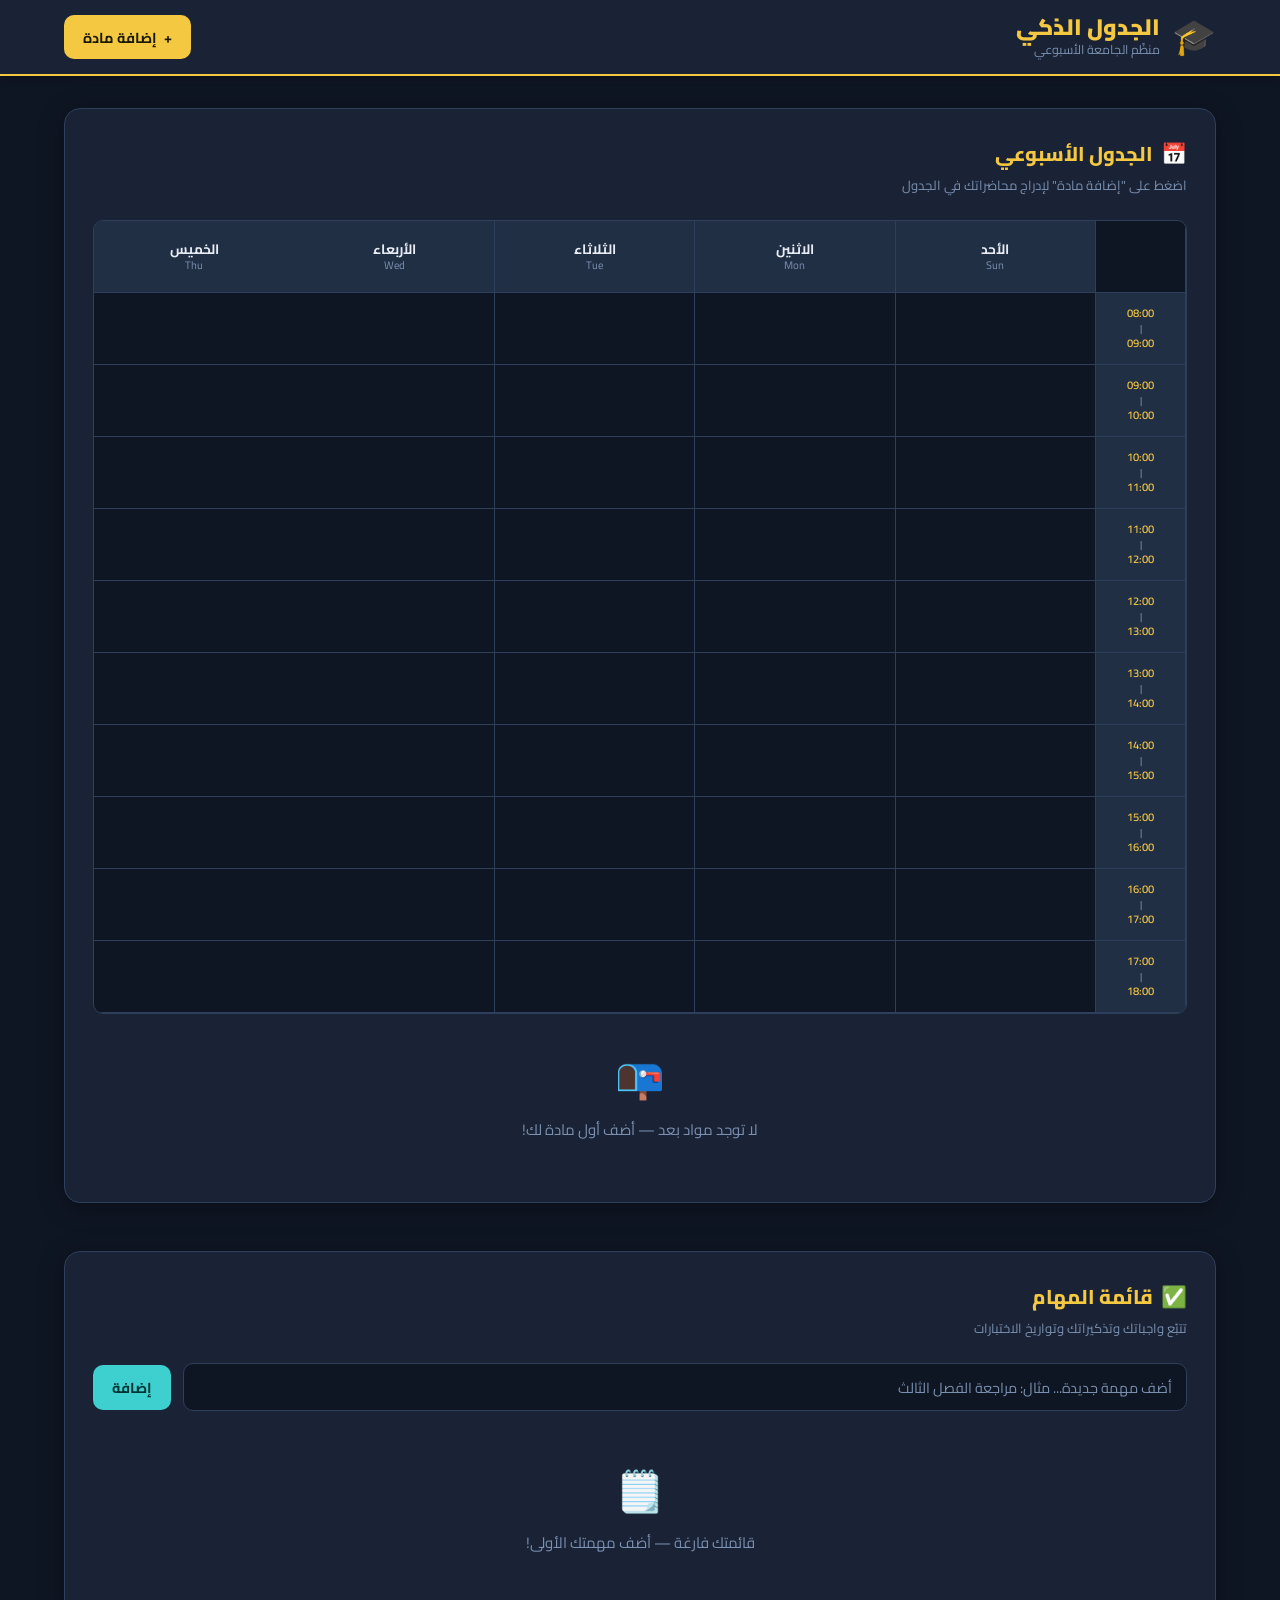
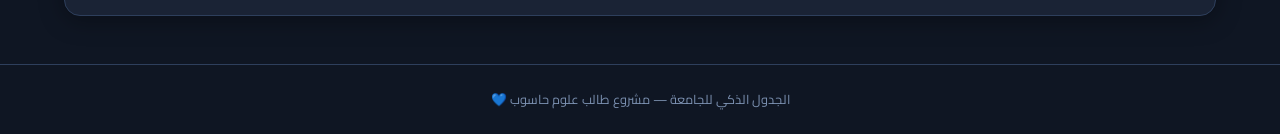
<file: index.html>
<!DOCTYPE html>
<html lang="ar" dir="rtl">
<head>
  <meta charset="UTF-8" />
  <meta name="viewport" content="width=device-width, initial-scale=1.0" />
  <title>الجدول الذكي للجامعة</title>
  <link rel="stylesheet" href="style.css" />
  <link href="https://fonts.googleapis.com/css2?family=Cairo:wght@400;600;700;900&display=swap" rel="stylesheet" />
</head>
<body>

  <!-- ===== HEADER ===== -->
  <header class="site-header">
    <div class="header-inner">
      <div class="header-brand">
        <span class="header-icon">🎓</span>
        <div>
          <h1 class="header-title">الجدول الذكي</h1>
          <p class="header-sub">منظّم الجامعة الأسبوعي</p>
        </div>
      </div>
      <button class="btn btn-primary" id="openModalBtn">
        <span>+</span> إضافة مادة
      </button>
    </div>
  </header>

  <!-- ===== MAIN CONTENT ===== -->
  <main class="main-content">

    <!-- ===== SECTION 1: WEEKLY SCHEDULE ===== -->
    <section class="section" id="scheduleSection">
      <div class="section-header">
        <h2 class="section-title">
          <span class="section-icon">📅</span> الجدول الأسبوعي
        </h2>
        <p class="section-desc">اضغط على "إضافة مادة" لإدراج محاضراتك في الجدول</p>
      </div>

      <div class="schedule-wrapper">
        <div class="schedule-grid" id="scheduleGrid">

          <!-- Day header row (static) -->
          <div class="day-header corner-cell"></div>
          <div class="day-header">الأحد<br /><small>Sun</small></div>
          <div class="day-header">الاثنين<br /><small>Mon</small></div>
          <div class="day-header">الثلاثاء<br /><small>Tue</small></div>
          <div class="day-header">الأربعاء<br /><small>Wed</small></div>
          <div class="day-header">الخميس<br /><small>Thu</small></div>

          <!-- Time rows injected by script.js -->

        </div>
      </div>

      <div class="empty-state" id="emptySchedule">
        <span class="empty-icon">📭</span>
        <p>لا توجد مواد بعد — أضف أول مادة لك!</p>
      </div>
    </section>

    <!-- ===== SECTION 2: TO-DO LIST ===== -->
    <section class="section" id="todoSection">
      <div class="section-header">
        <h2 class="section-title">
          <span class="section-icon">✅</span> قائمة المهام
        </h2>
        <p class="section-desc">تتبّع واجباتك وتذكيراتك وتواريخ الاختبارات</p>
      </div>

      <div class="todo-input-row">
        <input
          type="text"
          id="todoInput"
          class="input-field"
          placeholder="أضف مهمة جديدة... مثال: مراجعة الفصل الثالث"
          maxlength="120"
        />
        <button class="btn btn-accent" id="addTodoBtn">إضافة</button>
      </div>

      <ul class="todo-list" id="todoList"></ul>

      <div class="empty-state" id="emptyTodo">
        <span class="empty-icon">🗒️</span>
        <p>قائمتك فارغة — أضف مهمتك الأولى!</p>
      </div>
    </section>

  </main>

  <!-- ===== FOOTER ===== -->
  <footer class="site-footer">
    <p>الجدول الذكي للجامعة &mdash; مشروع طالب علوم حاسوب 💙</p>
  </footer>

  <!-- ===== ADD COURSE MODAL ===== -->
  <div class="modal-overlay" id="modalOverlay" role="dialog" aria-modal="true" aria-labelledby="modalTitle">
    <div class="modal-box">

      <div class="modal-header">
        <h2 class="modal-title" id="modalTitle">إضافة مادة دراسية</h2>
        <button class="modal-close" id="closeModalBtn" aria-label="إغلاق">&times;</button>
      </div>

      <div class="modal-body">

        <div class="form-group">
          <label class="form-label" for="courseName">اسم المادة <span class="required">*</span></label>
          <input type="text" id="courseName" class="input-field" placeholder="مثال: هياكل البيانات" maxlength="60" />
        </div>

        <div class="form-group">
          <label class="form-label" for="instructor">أستاذ المادة</label>
          <input type="text" id="instructor" class="input-field" placeholder="مثال: د. أحمد محمد" maxlength="60" />
        </div>

        <div class="form-group">
          <label class="form-label" for="room">القاعة (Room)</label>
          <input type="text" id="room" class="input-field" placeholder="مثال: B-205" maxlength="30" />
        </div>

        <div class="form-group">
          <label class="form-label" for="daySelect">اليوم <span class="required">*</span></label>
          <select id="daySelect" class="input-field select-field">
            <option value="">-- اختر اليوم --</option>
            <option value="0">الأحد (Sunday)</option>
            <option value="1">الاثنين (Monday)</option>
            <option value="2">الثلاثاء (Tuesday)</option>
            <option value="3">الأربعاء (Wednesday)</option>
            <option value="4">الخميس (Thursday)</option>
          </select>
        </div>

        <div class="form-group">
          <label class="form-label" for="timeSelect">الوقت <span class="required">*</span></label>
          <select id="timeSelect" class="input-field select-field">
            <option value="">-- اختر الوقت --</option>
            <option value="0">08:00 - 09:00</option>
            <option value="1">09:00 - 10:00</option>
            <option value="2">10:00 - 11:00</option>
            <option value="3">11:00 - 12:00</option>
            <option value="4">12:00 - 13:00</option>
            <option value="5">13:00 - 14:00</option>
            <option value="6">14:00 - 15:00</option>
            <option value="7">15:00 - 16:00</option>
            <option value="8">16:00 - 17:00</option>
            <option value="9">17:00 - 18:00</option>
          </select>
        </div>

        <p class="form-error" id="formError"></p>
        <button class="btn btn-primary btn-block" id="saveCourseBtn">حفظ المادة</button>
      </div>

    </div>
  </div>

  <!-- Toast notification -->
  <div class="toast" id="toast"></div>

  <script src="script.js"></script>
</body>
</html>
</file>
<file: style.css>
/* ============================================================
   الجدول الذكي للجامعة — style.css
   Fixed for GitHub Pages: RTL selects, backdrop-filter prefix,
   cross-browser compatible CSS only.
   ============================================================ */

/* ---------- CSS CUSTOM PROPERTIES ---------- */
:root {
  --bg:         #0f1623;
  --surface:    #1a2335;
  --card:       #212f45;
  --border:     #2e3f5c;
  --gold:       #f5c842;
  --gold-dim:   #c9a32a;
  --teal:       #3ecfcf;
  --teal-dim:   #28a5a5;
  --text:       #e8edf5;
  --text-muted: #7b90b0;
  --error:      #ff6b6b;
  --success:    #4ecb71;

  /* Course card colours (5 options, cycled by JS) */
  --c0: #3b5fa0;
  --c1: #6b3b9e;
  --c2: #1e7e6e;
  --c3: #9e4b1e;
  --c4: #1e5e9e;

  --font:      'Cairo', 'Segoe UI', Arial, sans-serif;
  --radius:    10px;
  --radius-lg: 16px;
  --shadow:    0 4px 24px rgba(0,0,0,0.35);
  --shadow-sm: 0 2px 8px rgba(0,0,0,0.25);

  /* Schedule sizing */
  --cell-min-w: 120px;
  --cell-h:     72px;
}

/* ---------- RESET ---------- */
*, *::before, *::after {
  box-sizing: border-box;
  margin: 0;
  padding: 0;
}

html { scroll-behavior: smooth; }

body {
  font-family: var(--font);
  background: var(--bg);
  color: var(--text);
  min-height: 100vh;
  direction: rtl;
  line-height: 1.6;
  font-size: 15px;
}

/* ---------- SCROLLBAR ---------- */
::-webkit-scrollbar { width: 6px; height: 6px; }
::-webkit-scrollbar-track { background: var(--surface); }
::-webkit-scrollbar-thumb { background: var(--border); border-radius: 3px; }

/* ---------- HEADER ---------- */
.site-header {
  background: var(--surface);
  border-bottom: 2px solid var(--gold);
  position: sticky;
  top: 0;
  z-index: 100;
  box-shadow: var(--shadow-sm);
}

.header-inner {
  max-width: 1200px;
  margin: 0 auto;
  padding: 0.85rem 1.5rem;
  display: -webkit-box;
  display: -ms-flexbox;
  display: flex;
  -webkit-box-align: center;
      -ms-flex-align: center;
          align-items: center;
  -webkit-box-pack: justify;
      -ms-flex-pack: justify;
          justify-content: space-between;
  gap: 1rem;
}

.header-brand {
  display: -webkit-box;
  display: -ms-flexbox;
  display: flex;
  -webkit-box-align: center;
      -ms-flex-align: center;
          align-items: center;
  gap: 0.75rem;
}

.header-icon { font-size: 2.2rem; line-height: 1; }

.header-title {
  font-size: 1.4rem;
  font-weight: 900;
  color: var(--gold);
  line-height: 1.2;
}

.header-sub {
  font-size: 0.78rem;
  color: var(--text-muted);
  font-weight: 400;
}

/* ---------- BUTTONS ---------- */
.btn {
  display: -webkit-inline-box;
  display: -ms-inline-flexbox;
  display: inline-flex;
  -webkit-box-align: center;
      -ms-flex-align: center;
          align-items: center;
  gap: 0.4rem;
  padding: 0.55rem 1.2rem;
  border: none;
  border-radius: var(--radius);
  font-family: var(--font);
  font-size: 0.9rem;
  font-weight: 700;
  cursor: pointer;
  -webkit-transition: background 0.18s ease, -webkit-transform 0.1s ease, -webkit-box-shadow 0.18s ease;
          transition: background 0.18s ease, transform 0.1s ease, box-shadow 0.18s ease;
  white-space: nowrap;
  text-decoration: none;
}

.btn:active { -webkit-transform: scale(0.97); transform: scale(0.97); }

.btn-primary { background: var(--gold); color: #1a1a00; }
.btn-primary:hover {
  background: var(--gold-dim);
  -webkit-box-shadow: 0 0 14px rgba(245,200,66,0.35);
          box-shadow: 0 0 14px rgba(245,200,66,0.35);
}

.btn-accent { background: var(--teal); color: #003333; }
.btn-accent:hover {
  background: var(--teal-dim);
  -webkit-box-shadow: 0 0 14px rgba(62,207,207,0.3);
          box-shadow: 0 0 14px rgba(62,207,207,0.3);
}

.btn-danger {
  background: transparent;
  color: var(--error);
  border: 1px solid var(--error);
  padding: 0.25rem 0.6rem;
  font-size: 0.78rem;
}
.btn-danger:hover { background: var(--error); color: #fff; }

.btn-block {
  width: 100%;
  -webkit-box-pack: center;
      -ms-flex-pack: center;
          justify-content: center;
  margin-top: 0.5rem;
  padding: 0.75rem;
  font-size: 1rem;
}

/* ---------- MAIN LAYOUT ---------- */
.main-content {
  max-width: 1200px;
  margin: 0 auto;
  padding: 2rem 1.5rem 3rem;
  display: -webkit-box;
  display: -ms-flexbox;
  display: flex;
  -webkit-box-orient: vertical;
  -webkit-box-direction: normal;
      -ms-flex-direction: column;
          flex-direction: column;
  gap: 3rem;
}

/* ---------- SECTION ---------- */
.section {
  background: var(--surface);
  border: 1px solid var(--border);
  border-radius: var(--radius-lg);
  padding: 1.75rem;
  -webkit-box-shadow: var(--shadow);
          box-shadow: var(--shadow);
}

.section-header { margin-bottom: 1.5rem; }

.section-title {
  font-size: 1.25rem;
  font-weight: 800;
  color: var(--gold);
  display: -webkit-box;
  display: -ms-flexbox;
  display: flex;
  -webkit-box-align: center;
      -ms-flex-align: center;
          align-items: center;
  gap: 0.5rem;
  margin-bottom: 0.3rem;
}

.section-icon { font-size: 1.3rem; }

.section-desc {
  font-size: 0.82rem;
  color: var(--text-muted);
}

/* ---------- SCHEDULE GRID ---------- */
.schedule-wrapper {
  overflow-x: auto;
  border-radius: var(--radius);
  border: 1px solid var(--border);
}

.schedule-grid {
  display: -ms-grid;
  display: grid;
  -ms-grid-columns: 90px 1fr 1fr 1fr 1fr 1fr;
  grid-template-columns: 90px repeat(5, minmax(var(--cell-min-w), 1fr));
  min-width: 640px;
}

/* Every cell */
.schedule-grid > div {
  border-right: 1px solid var(--border);
  border-bottom: 1px solid var(--border);
  min-height: var(--cell-h);
}

/* Remove right border on last column of each row */
.schedule-grid > div:nth-child(6n) {
  border-right: none;
}

/* Day headers */
.day-header {
  background: var(--card);
  text-align: center;
  font-weight: 700;
  font-size: 0.85rem;
  color: var(--text);
  padding: 0.65rem 0.5rem;
  display: -webkit-box;
  display: -ms-flexbox;
  display: flex;
  -webkit-box-orient: vertical;
  -webkit-box-direction: normal;
      -ms-flex-direction: column;
          flex-direction: column;
  -webkit-box-align: center;
      -ms-flex-align: center;
          align-items: center;
  -webkit-box-pack: center;
      -ms-flex-pack: center;
          justify-content: center;
  line-height: 1.3;
}

.day-header small {
  font-size: 0.68rem;
  color: var(--text-muted);
  font-weight: 400;
}

.corner-cell { background: var(--bg); }

/* Time label cells */
.time-label {
  background: var(--card);
  display: -webkit-box;
  display: -ms-flexbox;
  display: flex;
  -webkit-box-orient: vertical;
  -webkit-box-direction: normal;
      -ms-flex-direction: column;
          flex-direction: column;
  -webkit-box-align: center;
      -ms-flex-align: center;
          align-items: center;
  -webkit-box-pack: center;
      -ms-flex-pack: center;
          justify-content: center;
  font-size: 0.7rem;
  font-weight: 600;
  color: var(--gold);
  text-align: center;
  padding: 0.3rem 0.2rem;
  line-height: 1.5;
  direction: ltr; /* times always LTR */
  gap: 2px;
}

/* The two time spans inside each label cell */
.time-label span { display: block; }
.time-label .time-sep {
  color: var(--text-muted);
  font-size: 0.6rem;
  line-height: 1;
}

/* Schedule cells */
.sched-cell {
  background: var(--bg);
  padding: 4px;
  display: -webkit-box;
  display: -ms-flexbox;
  display: flex;
  -webkit-box-orient: vertical;
  -webkit-box-direction: normal;
      -ms-flex-direction: column;
          flex-direction: column;
  gap: 3px;
}

/* ---------- COURSE CARDS ---------- */
.course-card {
  border-radius: 6px;
  padding: 5px 8px;
  font-size: 0.75rem;
  line-height: 1.4;
  position: relative;
  word-break: break-word;
  -webkit-animation: cardIn 0.25s ease;
          animation: cardIn 0.25s ease;
}

@-webkit-keyframes cardIn {
  from { opacity: 0; -webkit-transform: scale(0.85); transform: scale(0.85); }
  to   { opacity: 1; -webkit-transform: scale(1);    transform: scale(1); }
}
@keyframes cardIn {
  from { opacity: 0; transform: scale(0.85); }
  to   { opacity: 1; transform: scale(1); }
}

/* Course colours by data-color attribute (0-4) */
.course-card[data-color="0"] { background: var(--c0); }
.course-card[data-color="1"] { background: var(--c1); }
.course-card[data-color="2"] { background: var(--c2); }
.course-card[data-color="3"] { background: var(--c3); }
.course-card[data-color="4"] { background: var(--c4); }

.course-name {
  font-weight: 700;
  font-size: 0.78rem;
  display: block;
  color: #fff;
}

.course-meta {
  color: rgba(255,255,255,0.75);
  font-size: 0.68rem;
  display: -webkit-box;
  display: -ms-flexbox;
  display: flex;
  -webkit-box-orient: vertical;
  -webkit-box-direction: normal;
      -ms-flex-direction: column;
          flex-direction: column;
  gap: 1px;
}

/* Delete button on each card — visible on hover */
.card-delete {
  position: absolute;
  top: 3px;
  /* FIX: use 'left' in RTL context = visual right side */
  left: 4px;
  background: rgba(0,0,0,0.4);
  color: #fff;
  border: none;
  border-radius: 4px;
  padding: 0 5px;
  font-size: 0.7rem;
  cursor: pointer;
  line-height: 1.6;
  opacity: 0;
  -webkit-transition: opacity 0.15s;
          transition: opacity 0.15s;
}
.course-card:hover .card-delete { opacity: 1; }

/* ---------- EMPTY STATE ---------- */
.empty-state {
  text-align: center;
  padding: 2rem 1rem;
  color: var(--text-muted);
  display: none;
  -webkit-box-orient: vertical;
  -webkit-box-direction: normal;
      -ms-flex-direction: column;
          flex-direction: column;
  -webkit-box-align: center;
      -ms-flex-align: center;
          align-items: center;
  gap: 0.5rem;
}
.empty-state.visible { display: -webkit-box; display: -ms-flexbox; display: flex; }
.empty-icon { font-size: 2.5rem; }

/* ---------- TO-DO ---------- */
.todo-input-row {
  display: -webkit-box;
  display: -ms-flexbox;
  display: flex;
  gap: 0.75rem;
  margin-bottom: 1rem;
  -webkit-box-align: center;
      -ms-flex-align: center;
          align-items: center;
}
.todo-input-row .input-field { -webkit-box-flex: 1; -ms-flex: 1; flex: 1; }

.todo-list {
  list-style: none;
  display: -webkit-box;
  display: -ms-flexbox;
  display: flex;
  -webkit-box-orient: vertical;
  -webkit-box-direction: normal;
      -ms-flex-direction: column;
          flex-direction: column;
  gap: 0.6rem;
}

.todo-item {
  display: -webkit-box;
  display: -ms-flexbox;
  display: flex;
  -webkit-box-align: center;
      -ms-flex-align: center;
          align-items: center;
  gap: 0.75rem;
  background: var(--card);
  border: 1px solid var(--border);
  border-radius: var(--radius);
  padding: 0.7rem 1rem;
  -webkit-animation: slideIn 0.22s ease;
          animation: slideIn 0.22s ease;
  -webkit-transition: opacity 0.2s, border-color 0.2s;
          transition: opacity 0.2s, border-color 0.2s;
}

@-webkit-keyframes slideIn {
  from { opacity: 0; -webkit-transform: translateY(-8px); transform: translateY(-8px); }
  to   { opacity: 1; -webkit-transform: translateY(0);    transform: translateY(0); }
}
@keyframes slideIn {
  from { opacity: 0; transform: translateY(-8px); }
  to   { opacity: 1; transform: translateY(0); }
}

/* Custom checkbox */
.todo-checkbox {
  -webkit-appearance: none;
  -moz-appearance: none;
       appearance: none;
  width: 20px;
  height: 20px;
  min-width: 20px;
  border: 2px solid var(--teal);
  border-radius: 5px;
  cursor: pointer;
  position: relative;
  -webkit-transition: background 0.15s, border-color 0.15s;
          transition: background 0.15s, border-color 0.15s;
  -ms-flex-negative: 0;
      flex-shrink: 0;
}
.todo-checkbox:checked { background: var(--teal); border-color: var(--teal); }
.todo-checkbox:checked::after {
  content: '\2713'; /* unicode checkmark — avoids encoding issues */
  position: absolute;
  top: 50%;
  left: 50%;
  -webkit-transform: translate(-50%, -50%);
          transform: translate(-50%, -50%);
  color: #003;
  font-size: 0.75rem;
  font-weight: 900;
}

.todo-text {
  -webkit-box-flex: 1;
      -ms-flex: 1;
          flex: 1;
  font-size: 0.9rem;
  -webkit-transition: color 0.2s, text-decoration 0.2s;
          transition: color 0.2s, text-decoration 0.2s;
}
.todo-item.done .todo-text {
  text-decoration: line-through;
  color: var(--text-muted);
}
.todo-item.done {
  opacity: 0.6;
  border-color: transparent;
}

/* ---------- INPUT FIELDS ---------- */
.input-field {
  width: 100%;
  background: var(--bg);
  border: 1px solid var(--border);
  border-radius: var(--radius);
  color: var(--text);
  font-family: var(--font);
  font-size: 0.9rem;
  padding: 0.6rem 0.9rem;
  outline: none;
  -webkit-transition: border-color 0.18s, -webkit-box-shadow 0.18s;
          transition: border-color 0.18s, box-shadow 0.18s;
  direction: rtl;
}
.input-field:focus {
  border-color: var(--gold);
  -webkit-box-shadow: 0 0 0 3px rgba(245,200,66,0.18);
          box-shadow: 0 0 0 3px rgba(245,200,66,0.18);
}
.input-field::-webkit-input-placeholder { color: var(--text-muted); }
.input-field::-moz-placeholder          { color: var(--text-muted); }
.input-field:-ms-input-placeholder      { color: var(--text-muted); }
.input-field::placeholder               { color: var(--text-muted); }

/* FIX: RTL-safe select arrow — placed on the LEFT side in RTL */
.select-field {
  cursor: pointer;
  -webkit-appearance: none;
  -moz-appearance: none;
       appearance: none;
  /* Arrow SVG encoded safely — no special chars */
  background-image: url("data:image/svg+xml,%3Csvg xmlns='http://www.w3.org/2000/svg' width='10' height='6' viewBox='0 0 10 6'%3E%3Cpath fill='%237b90b0' d='M5 6L0 0h10z'/%3E%3C/svg%3E");
  background-repeat: no-repeat;
  /* FIX: In RTL the arrow goes on the LEFT (start) of the element */
  background-position: left 0.8rem center;
  padding-left: 2rem;
  padding-right: 0.9rem;
}

/* ---------- MODAL ---------- */
.modal-overlay {
  position: fixed;
  top: 0; right: 0; bottom: 0; left: 0; /* FIX: avoid 'inset' — not in older Safari */
  background: rgba(0,0,0,0.7);
  /* FIX: prefixed backdrop-filter for Safari */
  -webkit-backdrop-filter: blur(4px);
          backdrop-filter: blur(4px);
  display: -webkit-box;
  display: -ms-flexbox;
  display: flex;
  -webkit-box-align: center;
      -ms-flex-align: center;
          align-items: center;
  -webkit-box-pack: center;
      -ms-flex-pack: center;
          justify-content: center;
  z-index: 200;
  padding: 1rem;
  opacity: 0;
  pointer-events: none;
  -webkit-transition: opacity 0.22s ease;
          transition: opacity 0.22s ease;
}
.modal-overlay.open {
  opacity: 1;
  pointer-events: all;
}

.modal-box {
  background: var(--surface);
  border: 1px solid var(--border);
  border-radius: var(--radius-lg);
  width: 100%;
  max-width: 480px;
  -webkit-box-shadow: 0 20px 60px rgba(0,0,0,0.5);
          box-shadow: 0 20px 60px rgba(0,0,0,0.5);
  -webkit-transform: translateY(20px) scale(0.97);
          transform: translateY(20px) scale(0.97);
  -webkit-transition: -webkit-transform 0.25s ease;
          transition: transform 0.25s ease;
  max-height: 90vh;
  overflow-y: auto;
}
.modal-overlay.open .modal-box {
  -webkit-transform: translateY(0) scale(1);
          transform: translateY(0) scale(1);
}

.modal-header {
  display: -webkit-box;
  display: -ms-flexbox;
  display: flex;
  -webkit-box-align: center;
      -ms-flex-align: center;
          align-items: center;
  -webkit-box-pack: justify;
      -ms-flex-pack: justify;
          justify-content: space-between;
  padding: 1.2rem 1.5rem 0.8rem;
  border-bottom: 1px solid var(--border);
}

.modal-title {
  font-size: 1.1rem;
  font-weight: 800;
  color: var(--gold);
}

.modal-close {
  background: none;
  border: none;
  color: var(--text-muted);
  font-size: 1.6rem;
  cursor: pointer;
  line-height: 1;
  padding: 0 0.2rem;
  -webkit-transition: color 0.15s;
          transition: color 0.15s;
}
.modal-close:hover { color: var(--error); }

.modal-body {
  padding: 1.2rem 1.5rem 1.5rem;
  display: -webkit-box;
  display: -ms-flexbox;
  display: flex;
  -webkit-box-orient: vertical;
  -webkit-box-direction: normal;
      -ms-flex-direction: column;
          flex-direction: column;
  gap: 1rem;
}

/* ---------- FORM ---------- */
.form-group {
  display: -webkit-box;
  display: -ms-flexbox;
  display: flex;
  -webkit-box-orient: vertical;
  -webkit-box-direction: normal;
      -ms-flex-direction: column;
          flex-direction: column;
  gap: 0.35rem;
}

.form-label {
  font-size: 0.82rem;
  font-weight: 700;
  color: var(--text-muted);
}

.required { color: var(--error); }

.form-error {
  color: var(--error);
  font-size: 0.82rem;
  min-height: 1.2em;
  font-weight: 600;
}

/* ---------- TOAST ---------- */
.toast {
  position: fixed;
  bottom: 1.5rem;
  right: 1.5rem;
  background: var(--card);
  color: var(--text);
  border-right: 4px solid var(--gold);
  border-radius: var(--radius);
  padding: 0.75rem 1.2rem;
  font-size: 0.88rem;
  font-weight: 600;
  -webkit-box-shadow: var(--shadow);
          box-shadow: var(--shadow);
  z-index: 300;
  opacity: 0;
  -webkit-transform: translateY(12px);
          transform: translateY(12px);
  pointer-events: none;
  -webkit-transition: opacity 0.25s ease, -webkit-transform 0.25s ease;
          transition: opacity 0.25s ease, transform 0.25s ease;
}
.toast.show    { opacity: 1; -webkit-transform: translateY(0); transform: translateY(0); }
.toast.teal    { border-color: var(--teal); }
.toast.error   { border-color: var(--error); }

/* ---------- FOOTER ---------- */
.site-footer {
  text-align: center;
  padding: 1.5rem 1rem;
  font-size: 0.8rem;
  color: var(--text-muted);
  border-top: 1px solid var(--border);
}

/* ============================================================
   RESPONSIVE
   ============================================================ */
@media (max-width: 768px) {
  .header-inner  { padding: 0.75rem 1rem; }
  .header-title  { font-size: 1.15rem; }
  .header-sub    { display: none; }
  .btn           { padding: 0.5rem 0.9rem; font-size: 0.83rem; }
  .main-content  { padding: 1.25rem 0.85rem 2.5rem; gap: 2rem; }
  .section       { padding: 1.2rem 1rem; }
  .section-title { font-size: 1.1rem; }

  :root {
    --cell-min-w: 100px;
    --cell-h: 64px;
  }

  .todo-input-row { -webkit-box-orient: vertical; -webkit-box-direction: normal; -ms-flex-direction: column; flex-direction: column; -webkit-box-align: stretch; -ms-flex-align: stretch; align-items: stretch; }
  .todo-input-row .btn { width: 100%; -webkit-box-pack: center; -ms-flex-pack: center; justify-content: center; }

  .modal-box { max-width: 100%; margin: 0 0.25rem; }
  .modal-header, .modal-body { padding-right: 1rem; padding-left: 1rem; }

  .toast { right: 0.75rem; left: 0.75rem; bottom: 1rem; }
}

@media (max-width: 400px) {
  :root { --cell-min-w: 80px; }
  .course-name  { font-size: 0.7rem; }
  .time-label   { font-size: 0.62rem; }
}
</file>
